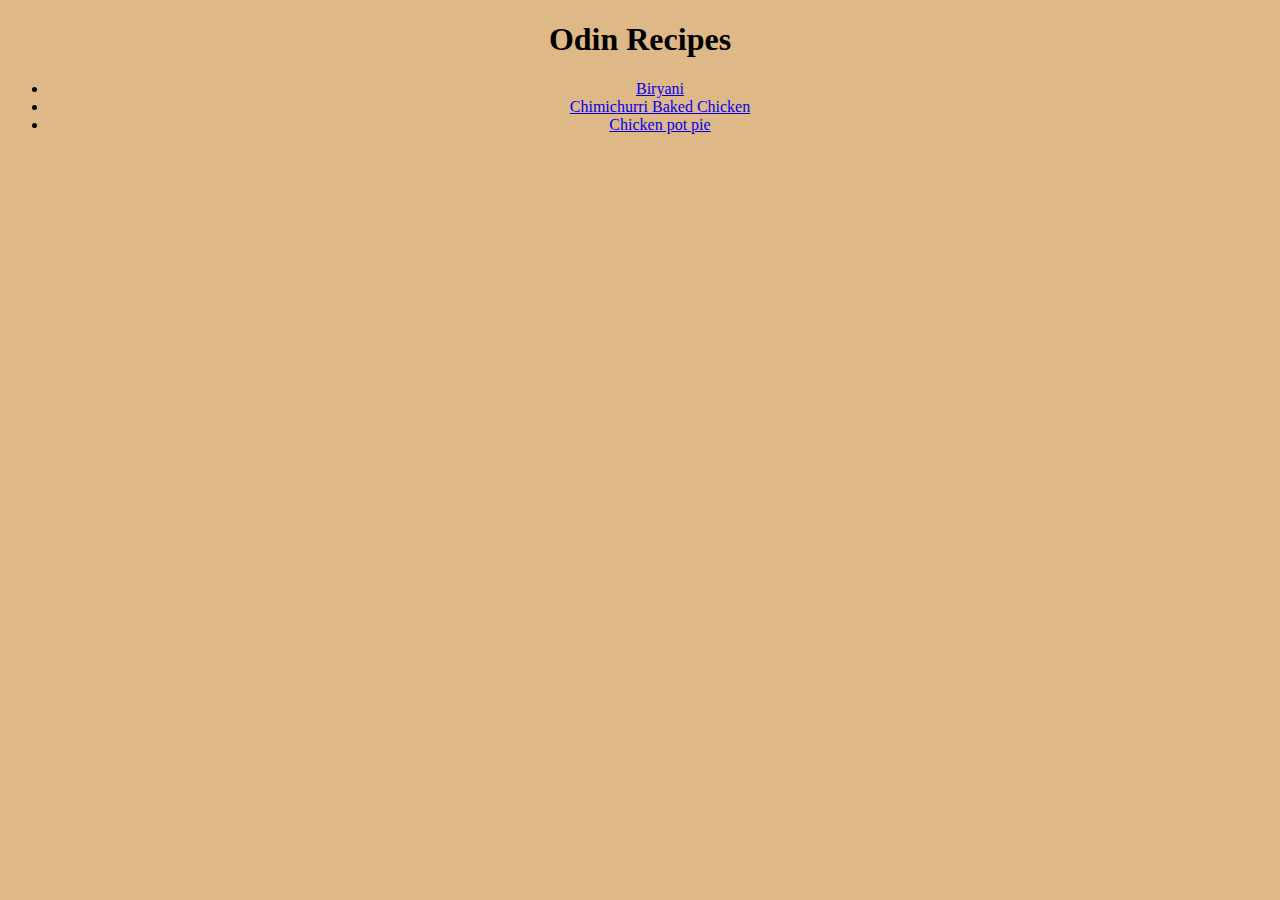
<file: index.html>
<!Doctype HTML>
<html>
    <head>
        <title>Recipes</title>
        <meta charset="UTF-8">
        <link rel="stylesheet" href="styles.css">
    </head>
    <body>
        <h1 class="heading">Odin Recipes</h1>

        <ul class="recipesList">
            <li><a href="recipes/biryani.html">Biryani</a></li>
            <li><a href="recipes/Chimichurri-Baked-Chicken.html">Chimichurri Baked Chicken</a></li>
            <li><a href="recipes/chicken-pot-pie.html">Chicken pot pie</a></li>
        </ul>

        
    </body>
</html>
</file>
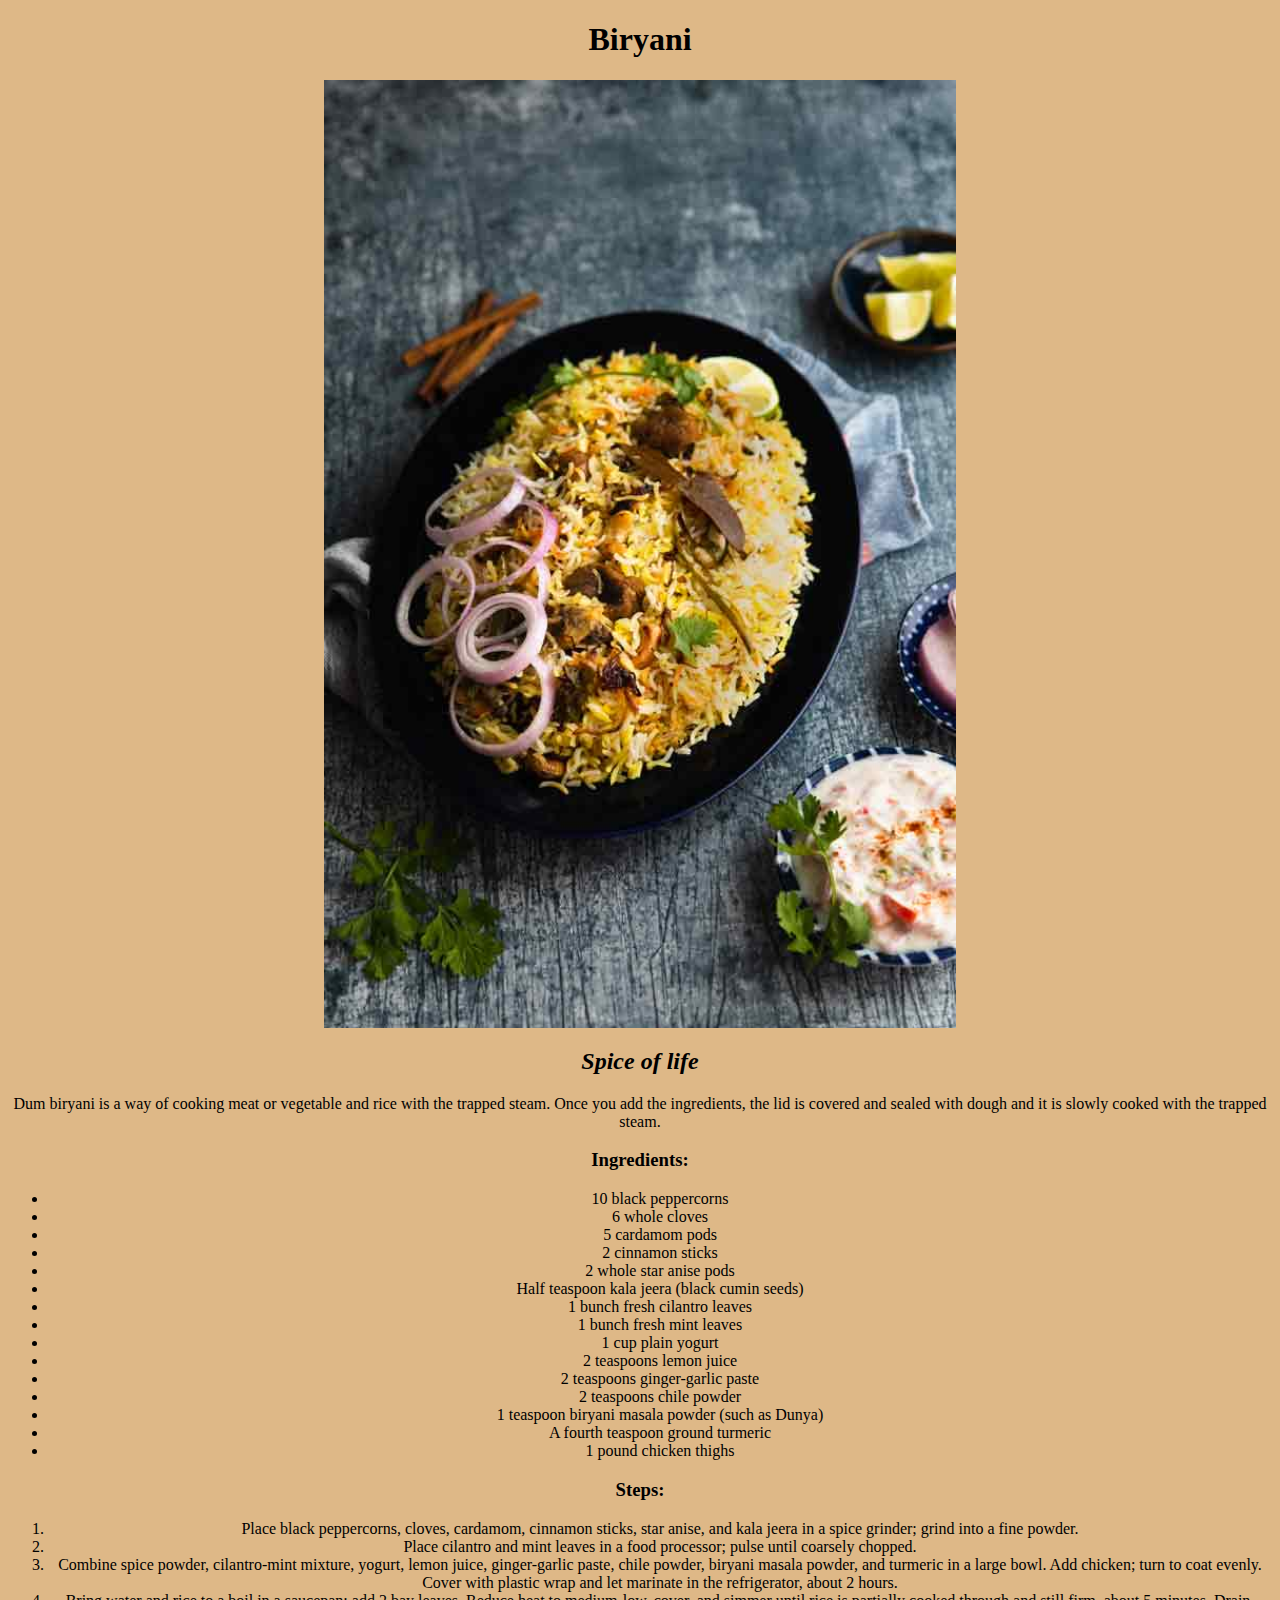
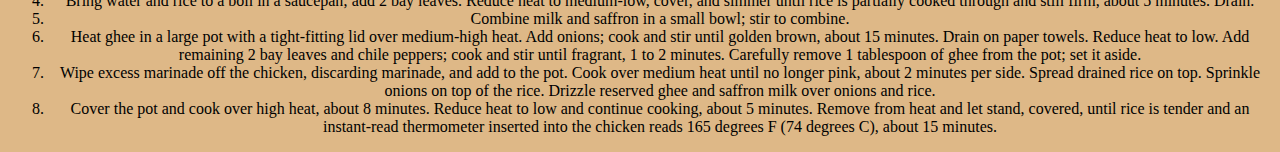
<file: recipes/biryani.html>
<!Doctype HTML>
<html>
    <head>
        <title>Biryani</title>
        <meta charset="UTF-8">
        <link rel="stylesheet" href=../styles.css>
    </head>
    <body>
        <h1 class="heading">Biryani</h1>
        <img class="picture" src="../images/mutton-biryani.jpg" alt="mutton biryani">
        <h2 class="heading2"><Strong><em>Spice of life</em></Strong></h2>
        <p class="paragraph">Dum biryani is a way of cooking meat or vegetable and rice with the trapped steam. 
            Once you add the ingredients, the lid is covered and sealed with dough and it is 
            slowly cooked with the trapped steam.</p>

        <h3 class="Ingredients">Ingredients:</h3>

        <ul class="list">
            <li>10 black peppercorns </li>
            <li>6 whole cloves</li>
            <li>5 cardamom pods </li>
            <li>2 cinnamon sticks </li>
            <li>2 whole star anise pods </li>
            <li>Half teaspoon kala jeera (black cumin seeds) </li>
            <li>1 bunch fresh cilantro leaves </li>
            <li>1 bunch fresh mint leaves </li>
            <li>1 cup plain yogurt </li>
            <li>2 teaspoons lemon juice </li>
            <li>2 teaspoons ginger-garlic paste </li>
            <li>2 teaspoons chile powder </li>
            <li>1 teaspoon biryani masala powder (such as Dunya) </li>
            <li>A fourth teaspoon ground turmeric </li>
            <li>1 pound chicken thighs </li>

        </ul>

        <h3 class= "steps">Steps:</h3>
        <ol class="list">
        <li>Place black peppercorns, cloves, cardamom, cinnamon sticks, star anise, 
            and kala jeera in a spice grinder; grind into a fine powder.</li>
        <li>Place cilantro and mint leaves in a food processor; pulse until coarsely chopped.
        </li>
        <li>Combine spice powder, cilantro-mint mixture, yogurt, lemon juice, ginger-garlic
             paste, chile powder, biryani masala powder, and turmeric in a large bowl. 
             Add chicken; turn to coat evenly. Cover with plastic wrap and let marinate in 
             the refrigerator, about 2 hours.</li>
        <li>Bring water and rice to a boil in a saucepan; add 2 bay leaves. Reduce heat to
             medium-low, cover, and simmer until rice is partially cooked through and still 
             firm, about 5 minutes. Drain.</li>
        <li>Combine milk and saffron in a small bowl; stir to combine.
        </li>
        <li>Heat ghee in a large pot with a tight-fitting lid over medium-high heat. 
            Add onions; cook and stir until golden brown, about 15 minutes. Drain on paper 
            towels. Reduce heat to low. Add remaining 2 bay leaves and chile peppers; cook 
            and stir until fragrant, 1 to 2 minutes. Carefully remove 1 tablespoon of ghee 
            from the pot; set it aside.
        </li>
        <li>Wipe excess marinade off the chicken, discarding marinade, and add to the pot. 
            Cook over medium heat until no longer pink, about 2 minutes per side. Spread 
            drained rice on top. Sprinkle onions on top of the rice. Drizzle reserved ghee 
            and saffron milk over onions and rice.</li>
        <li>Cover the pot and cook over high heat, about 8 minutes. Reduce heat to low and 
            continue cooking, about 5 minutes. Remove from heat and let stand, covered, 
            until rice is tender and an instant-read thermometer inserted into the chicken 
            reads 165 degrees F (74 degrees C), about 15 minutes.</li>

        </ol>

    </body>
</html>
</file>
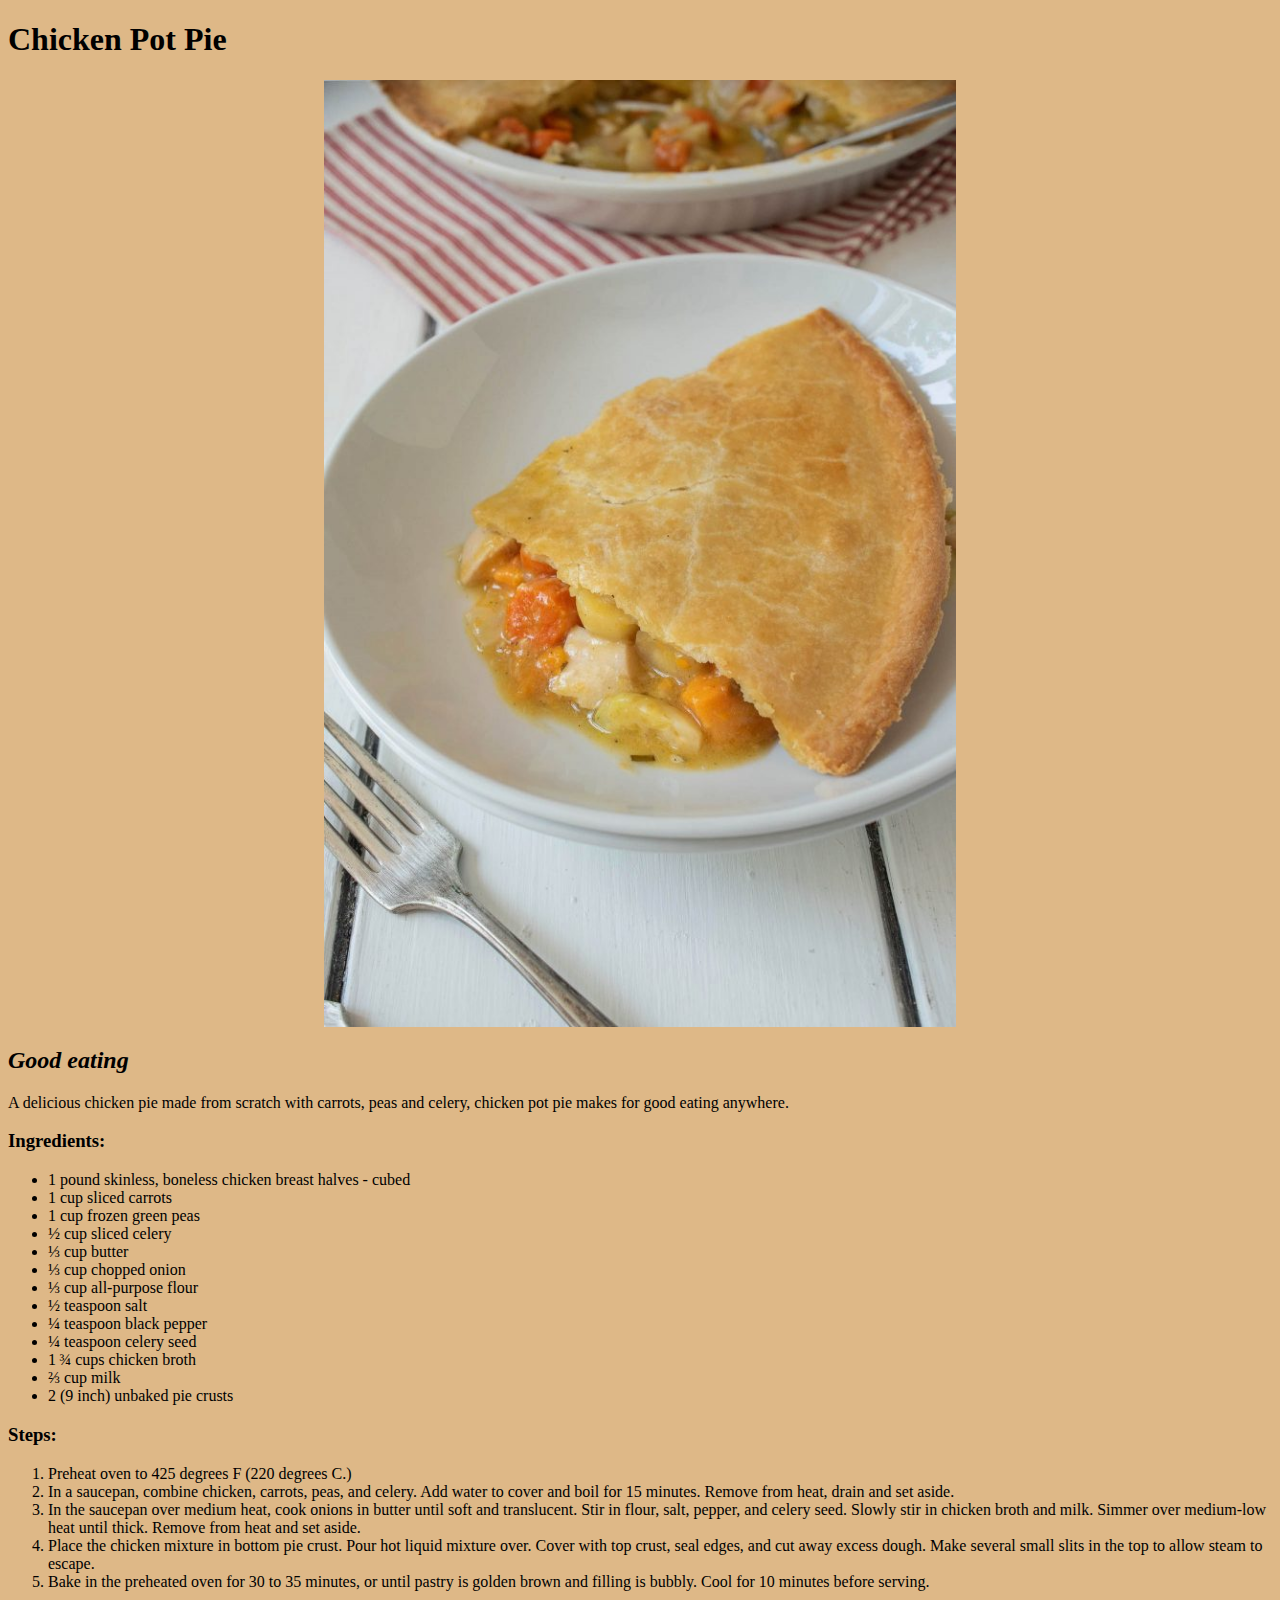
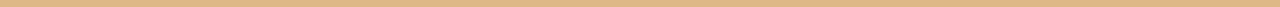
<file: recipes/chicken-pot-pie.html>
<!Doctype HTML>
<html>
    <head>
        <title>Chicken pot pie</title>
        <meta charset="UTF-8">
        <link rel="stylesheet" href=../styles.css>
    </head>

    <body>
        <h1>Chicken Pot Pie</h1>
        <img src="../images/chickenpotpie.jpg" alt="Chicken pot pie" class="picture">
        <h2><strong><em>Good eating</em></strong></h2>
        <p>A delicious chicken pie made from scratch with carrots, peas and celery, chicken
            pot pie makes for good eating anywhere.
        </p>
        <h3>Ingredients:</h3>
        <ul>
            <li> 1 pound skinless, boneless chicken breast halves - cubed </li>
            <li> 1 cup sliced carrots </li>
            <li> 1 cup frozen green peas </li>
            <li> ½ cup sliced celery </li>
            <li> ⅓ cup butter </li>
            <li> ⅓ cup chopped onion </li>
            <li> ⅓ cup all-purpose flour </li>
            <li> ½ teaspoon salt </li>
            <li> ¼ teaspoon black pepper </li>
            <li> ¼ teaspoon celery seed </li>
            <li> 1 ¾ cups chicken broth </li>
            <li> ⅔ cup milk </li>
            <li> 2 (9 inch) unbaked pie crusts </li>
        </ul>
        <h3>Steps:</h3>
        <ol>
            <li>Preheat oven to 425 degrees F (220 degrees C.)
            </li>
            <li>In a saucepan, combine chicken, carrots, peas, and celery. Add water to 
                cover and boil for 15 minutes. Remove from heat, drain and set aside.
            </li>
            <li>In the saucepan over medium heat, cook onions in butter until soft and 
                translucent. Stir in flour, salt, pepper, and celery seed. Slowly stir in 
                chicken broth and milk. Simmer over medium-low heat until thick. Remove 
                from heat and set aside.
            </li>
            <li>Place the chicken mixture in bottom pie crust. Pour hot liquid mixture over.
                 Cover with top crust, seal edges, and cut away excess dough. Make several
                  small slits in the top to allow steam to escape.
            </li>
            <li>Bake in the preheated oven for 30 to 35 minutes, or until pastry is golden 
                brown and filling is bubbly. Cool for 10 minutes before serving.
            </li>
        </ol>
    </body>
</html>
</file>
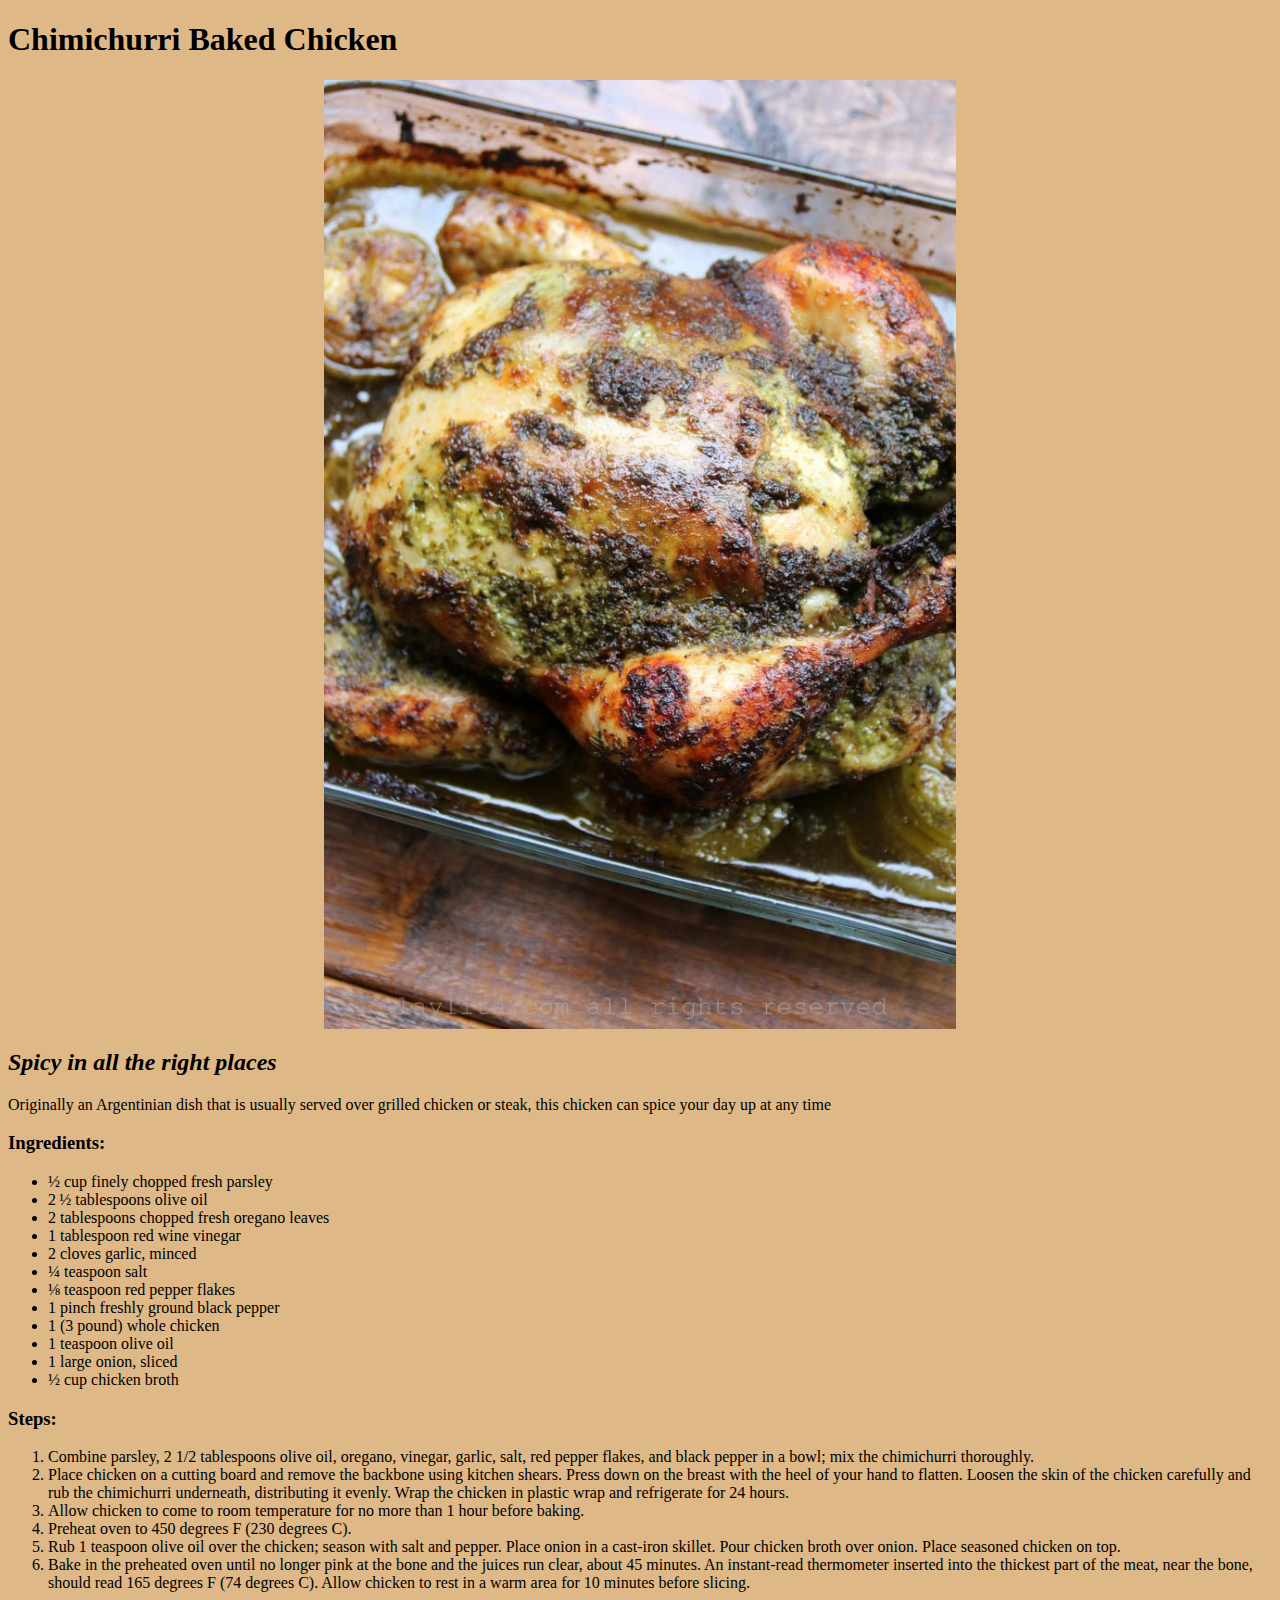
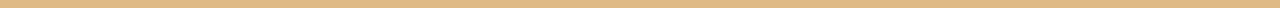
<file: recipes/Chimichurri-Baked-Chicken.html>
<!Doctype HTML>
<html>
    <head>
        <title>Chimichurri Baked Chicken</title>
        <meta charset="UTF-8">
        <link rel="stylesheet" href=../styles.css>
    </head>

    <body>
        <h1>Chimichurri Baked Chicken</h1>
        <img src="../images/Chimichurri-chicken-recipe.jpg" alt="Chimichurri baked chicken" class="picture">
        <h2><strong><em>Spicy in all the right places</em></strong></h2>
        <p>Originally an Argentinian dish that is usually served over grilled chicken or steak,
            this chicken can spice your day up at any time
        </p>
        <h3>Ingredients:</h3>
        <ul>
            <li>½ cup finely chopped fresh parsley </li>
            <li>2 ½ tablespoons olive oil </li>
            <li>2 tablespoons chopped fresh oregano leaves </li>
            <li>1 tablespoon red wine vinegar </li>
            <li>2 cloves garlic, minced </li>
            <li>¼ teaspoon salt </li>
            <li>⅛ teaspoon red pepper flakes </li>
            <li>1 pinch freshly ground black pepper </li>
            <li>1 (3 pound) whole chicken </li>
            <li>1 teaspoon olive oil </li>
            <li>1 large onion, sliced </li>
            <li>½ cup chicken broth </li>
        </ul>
        <h3>Steps:</h3>
        <ol>
            <li>Combine parsley, 2 1/2 tablespoons olive oil, oregano, vinegar, garlic, salt,
                 red pepper flakes, and black pepper in a bowl; mix the chimichurri thoroughly.</li>
            <li>Place chicken on a cutting board and remove the backbone using kitchen shears.
                 Press down on the breast with the heel of your hand to flatten. Loosen the skin
                  of the chicken carefully and rub the chimichurri underneath, distributing
                   it evenly. Wrap the chicken in plastic wrap and refrigerate for 24 hours.</li>
            <li>Allow chicken to come to room temperature for no more than 1 hour before baking.
            </li>
            <li>Preheat oven to 450 degrees F (230 degrees C).
            </li>
            <li>Rub 1 teaspoon olive oil over the chicken; season with salt and pepper. 
                Place onion in a cast-iron skillet. Pour chicken broth over onion. Place 
                seasoned chicken on top.
            </li>
            <li>Bake in the preheated oven until no longer pink at the bone and the juices
                 run clear, about 45 minutes. An instant-read thermometer inserted into the
                  thickest part of the meat, near the bone, should read 165 degrees F (74 degrees C).
                   Allow chicken to rest in a warm area for 10 minutes before slicing.
            </li>
        </ol>
    </body>
</html>
</file>
<file: styles.css>
body {
    background-color: burlywood;
}

.heading {
    font-family: 'Times New Roman', Times, serif;
    color: black;
    font-size: xx-large;
    font-weight: bold;
    text-align: center;

}

.recipesList {
    font-family: 'Times New Roman', Times, serif;
    color: black;
    text-align: center;
}



.heading2,
.paragraph,
.Ingredients,
.list,
.steps {
    text-align: center;
    font-family: 'Times New Roman', Times, serif;
    color: black;
}

.picture {
    display: block;
    margin-left: auto;
    margin-right: auto;
    width: 50%;
}
</file>
